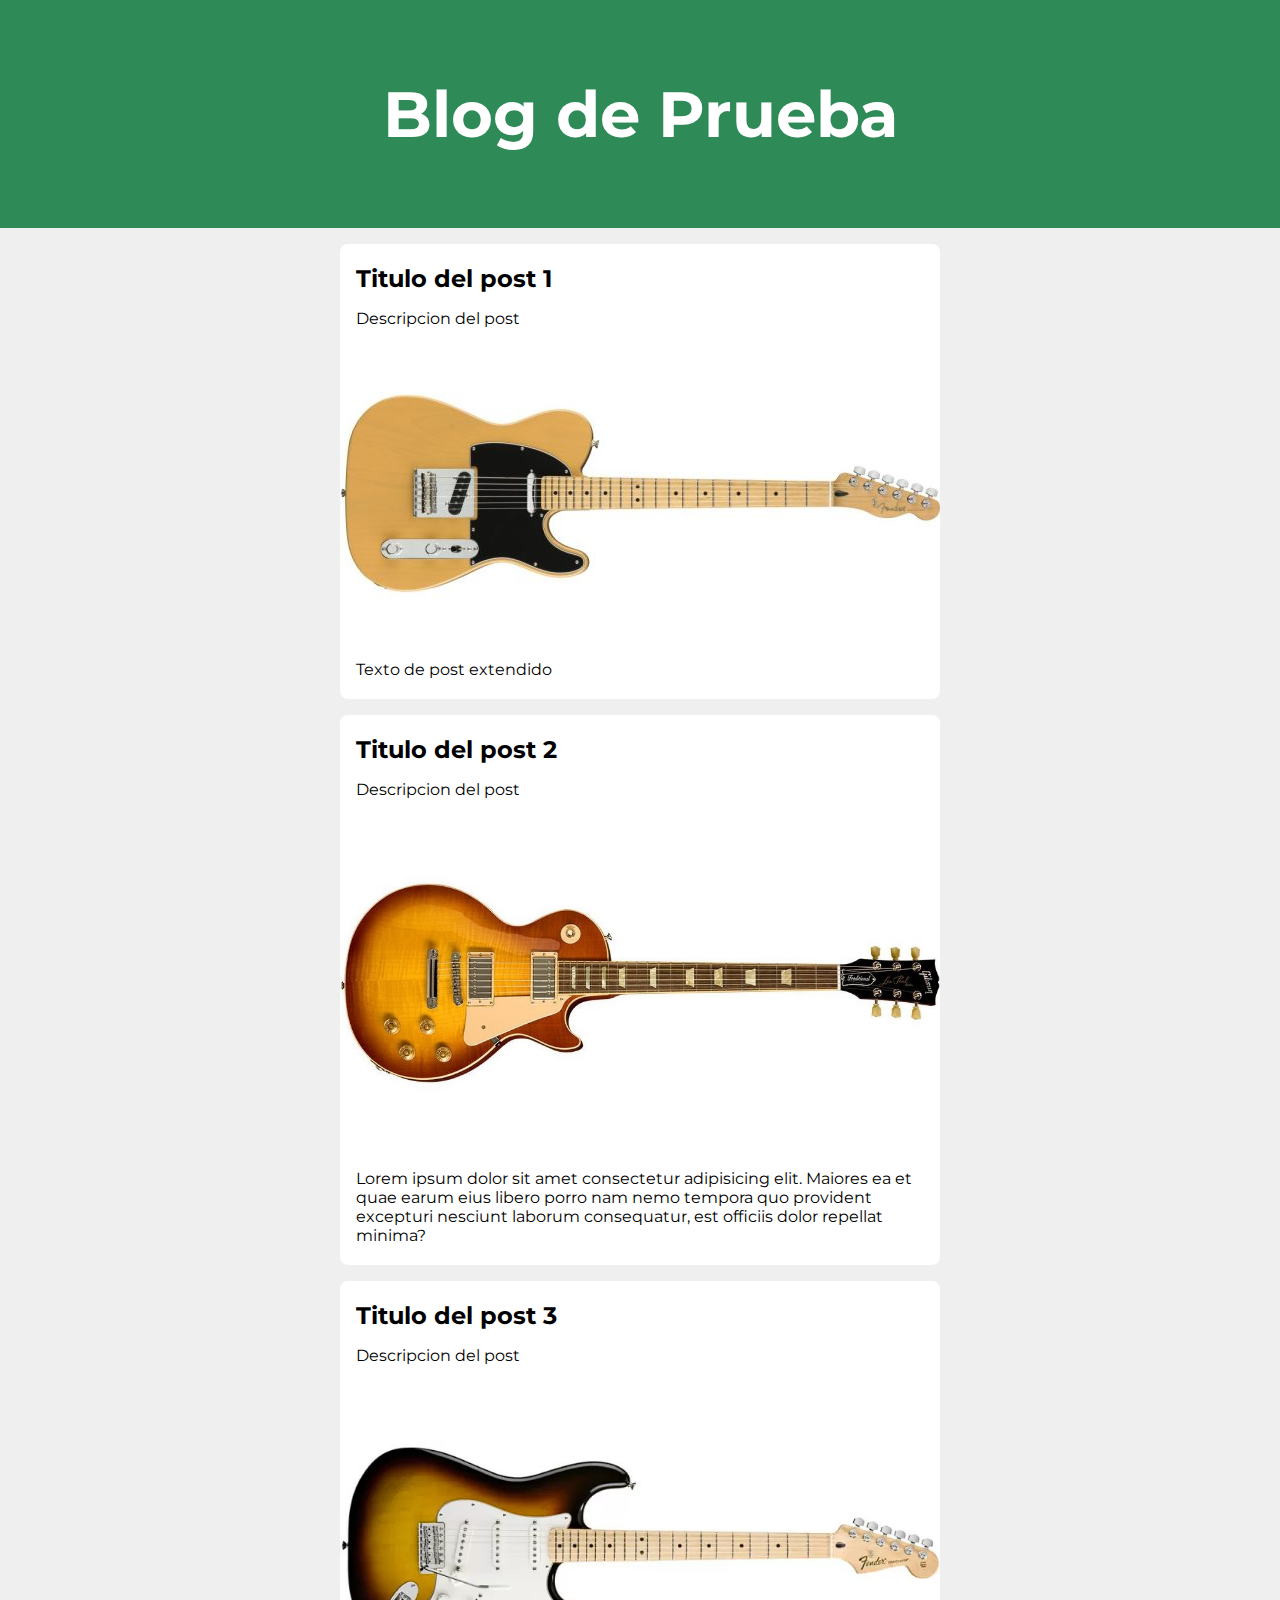
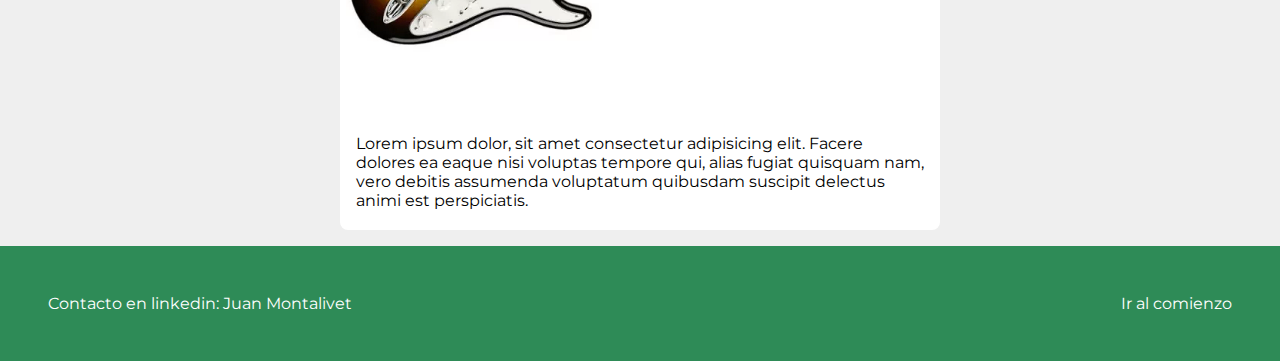
<file: index.html>
<!DOCTYPE html>
<html lang="en">
<head>
    <title>Blog de Prueba</title>
    <link rel="preconnect" href="https://fonts.googleapis.com">
    <link rel="preconnect" href="https://fonts.gstatic.com" crossorigin>
    <link href="https://fonts.googleapis.com/css2?family=Montserrat:wght@400;700&display=swap" rel="stylesheet">
    <link rel="stylesheet" href="style.css">
</head>
<body>
    <header id="titulo">
        <h1>Blog de Prueba</h1>
    </header>
    <section class="container">
        <article class="post">
            <h2>Titulo del post 1</h2>
            <p>Descripcion del post</p>
            <img src="imgs/tele.jpg" alt="img1"> <!-- width="600" height="300" -->
            <p>Texto de post extendido</p>
        </article>
        <article class="post">
            <h2>Titulo del post 2</h2>
            <p>Descripcion del post</p>
            <img src="imgs/lp.jpg" alt="img2">
            <p>Lorem ipsum dolor sit amet consectetur adipisicing elit. Maiores ea et quae earum eius libero porro nam nemo tempora quo provident excepturi nesciunt laborum consequatur, est officiis dolor repellat minima?</p>
        </article>
        <article class="post">
            <h2>Titulo del post 3</h2>
            <p>Descripcion del post</p>
            <img src="imgs/st.png" alt="img3">
            <p>Lorem ipsum dolor, sit amet consectetur adipisicing elit. Facere dolores ea eaque nisi voluptas tempore qui, alias fugiat quisquam nam, vero debitis assumenda voluptatum quibusdam suscipit delectus animi est perspiciatis.</p>
        </article>
    </section>
    <footer>
        <a href="https://www.linkedin.com/in/juan-sebastian-montalivet/" target="_blank" rel="noopener noreferrer">Contacto en linkedin: Juan Montalivet</a>
        <a href="#titulo">Ir al comienzo</a>
    </footer>
</body>
</html>
</file>
<file: style.css>
html{
    font-family: 'Montserrat', sans-serif;
}
body{
    margin: 0;
    background-color: #efefef;
}
header{
    background-color: seagreen;
    color: white;
    padding: 2rem 2rem;
}
header h1{
    font-size: 4rem;
    text-align: center;
}
.container{
    width: 600px;
    margin: 0 auto;
}
section article{
    transition: box-shadow 0.3s ease;
    background-color: #fff;
    margin: 1rem 0;
    border-radius: 0.5rem;
    padding: 0.25rem 0rem;
}
section article:hover{
    box-shadow: 0 0.1rem 0.4rem rgba(0, 0, 0, 0.3);
}
section article h2, section article p{
    margin: 1rem;
}
img{
    width: 100%;
    display: block; /* importante el display block para que el margin auto centre */
    margin: auto;
}
footer{
    background-color: seagreen;
    padding: 3rem;
    color: #fff;
    display: flex;
    flex-direction: row;
    justify-content: space-between;
    align-items: center;
}
footer a{
    transition: color 0.3s ease;
    color: #fff;
    text-decoration: none;
}
footer a:hover{
    color: black;
}
</file>
